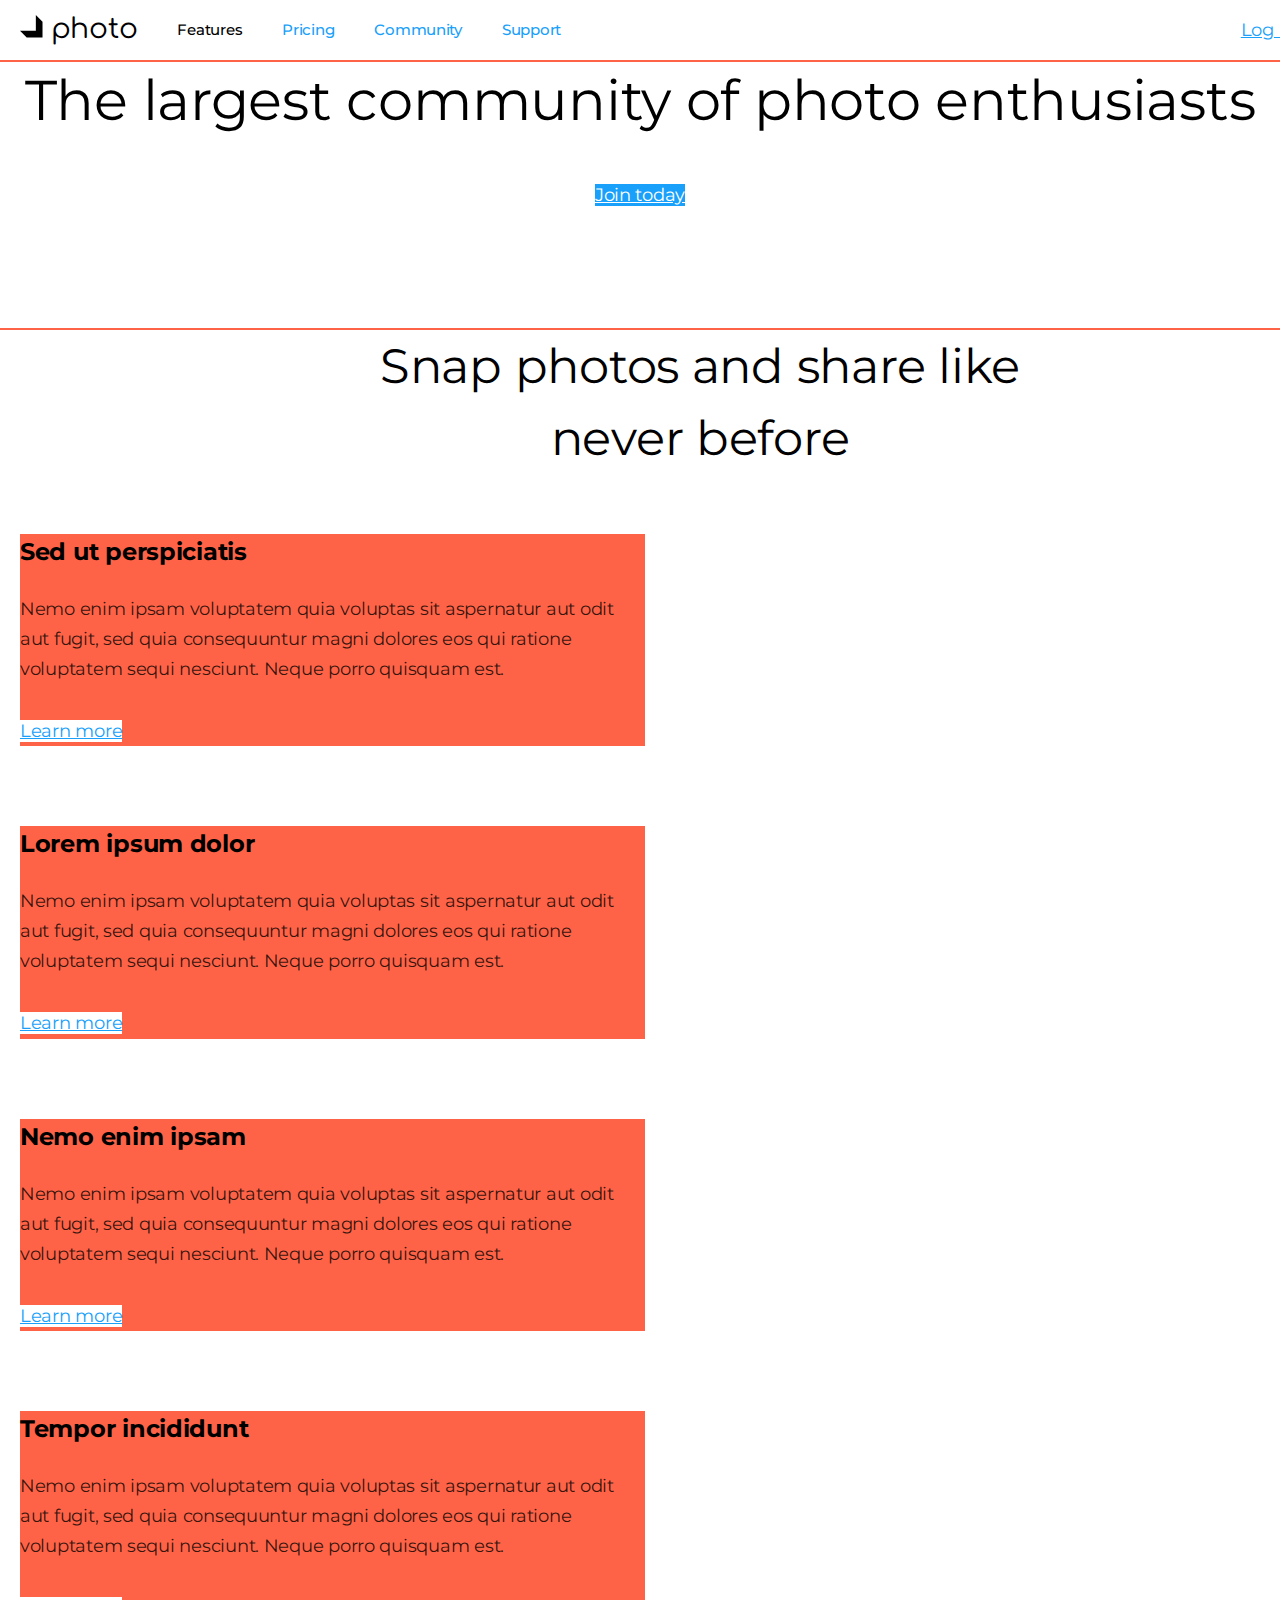
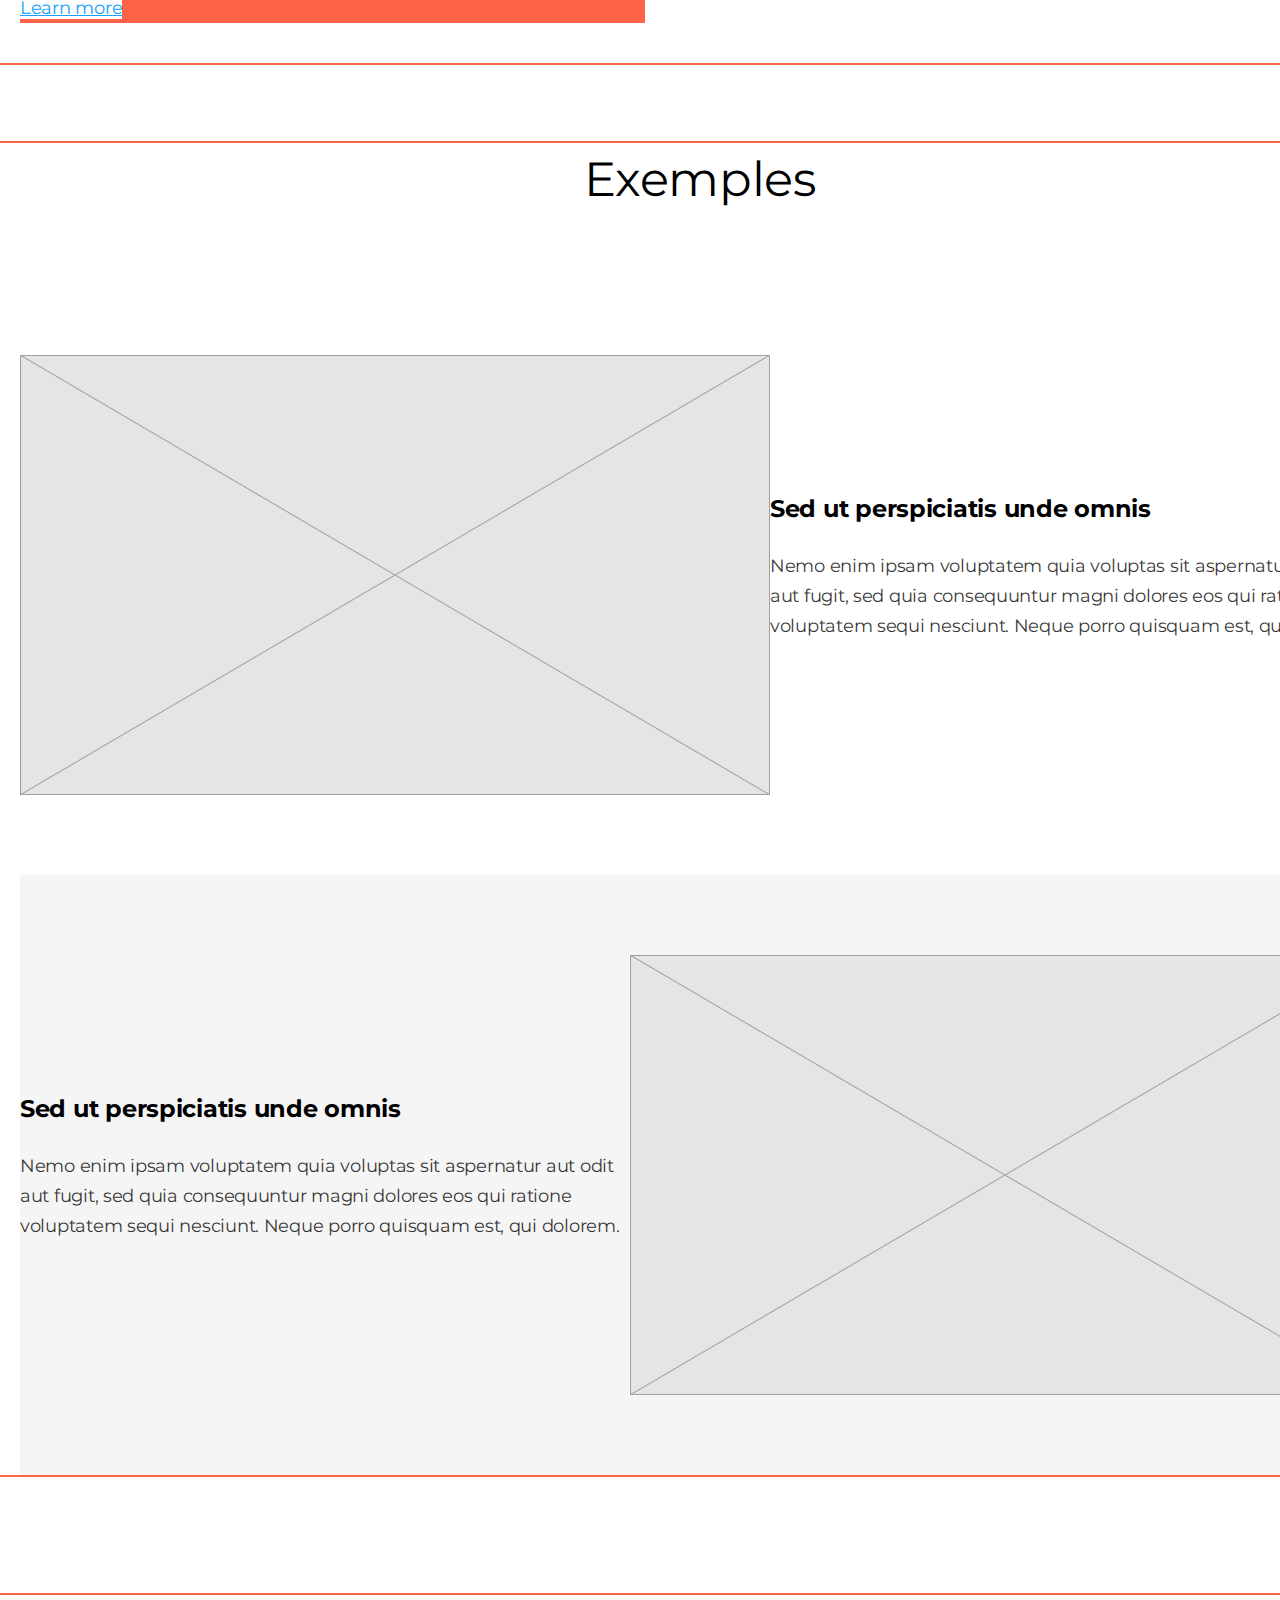
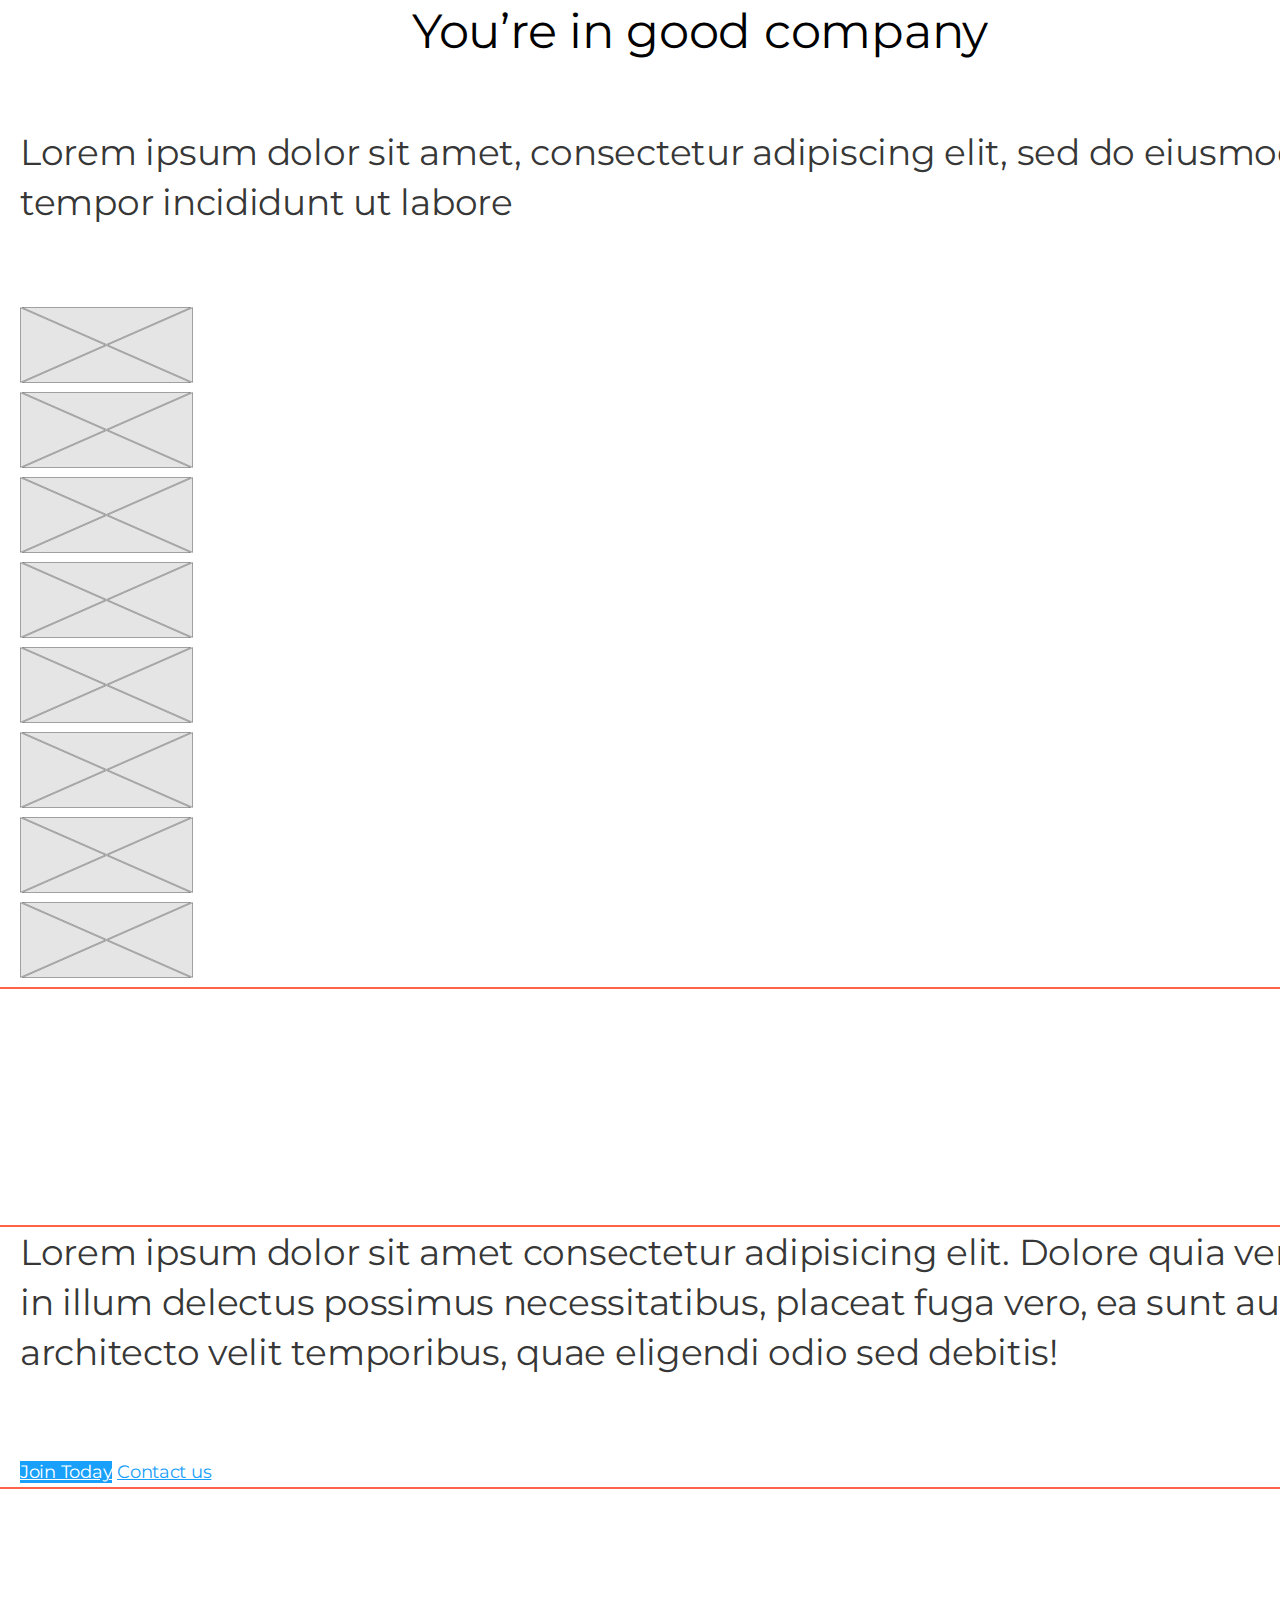
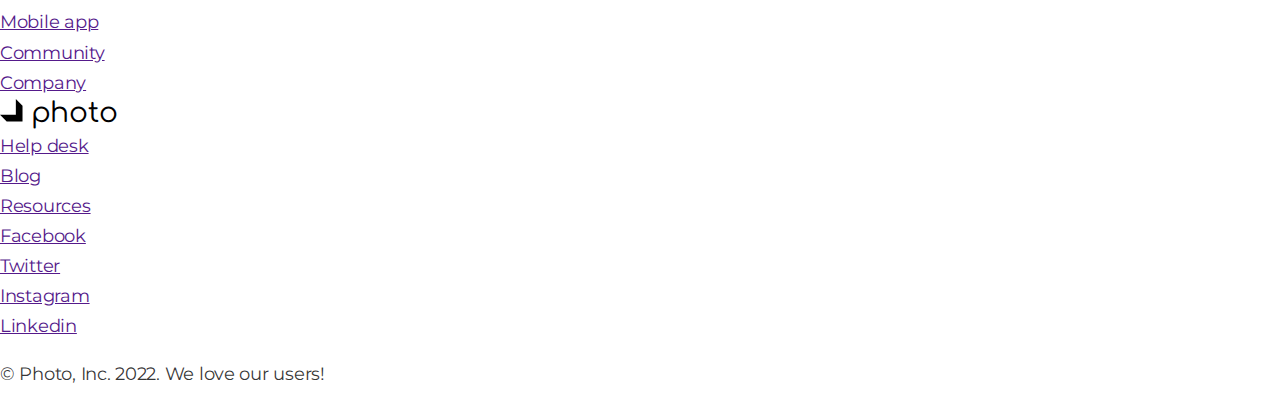
<file: index.html>
<!DOCTYPE html>
<html lang="en">
  <head>
    <meta charset="UTF-8" />
    <meta name="viewport" content="width=device-width, initial-scale=1.0" />
    <title>Photo app</title>

    <link
      href="https://fonts.googleapis.com/css2?family=Comfortaa&family=Montserrat:ital,wght@0,400;0,700;1,500&display=swap"
      rel="stylesheet"
    />

    <link
      rel="stylesheet"
      href="https://cdnjs.cloudflare.com/ajax/libs/modern-normalize/1.1.0/modern-normalize.min.css"
    />

    <link rel="stylesheet" href="./css/style.css" />
  </head>
  <body>
    <!-- Шапка сайта -->
    <header class="page-header">
      <nav class="container main-nav">
        <a href="./index.html" class="logo">
          <img src="./images/logo.svg" alt="Логотип компании" />
          photo
        </a>

        <ul class="site-nav list">
          <li class="item"><a href="" class="link current">Features</a></li>
          <li class="item"><a href="" class="link">Pricing</a></li>
          <li class="item"><a href="./community.html" class="link">Community</a></li>
          <li class="item"><a href="" class="link">Support</a></li>
        </ul>

        <ul class="auth-nav list">
          <li class="item"><a href="" class="button secondary">Log in</a></li>
          <li class="item"><a href="" class="button primary">Register</a></li>
        </ul>
      </nav>
    </header>

    <!-- Мейн блок -->
    <main>
      <!-- Герой -->
      <section class="hero">
        <h1 class="hero-title">The largest community of photo enthusiasts</h1>
        <a href="" class="button primary">Join today</a>
      </section>

      <!-- Преимущества -->
      <section class="section">
        <div class="container">
          <h2 class="section-title">Snap photos and share like <br />never before</h2>

          <ul class="feature-list list">
            <li class="item">
              <h3 class="title">Sed ut perspiciatis</h3>
              <p>
                Nemo enim ipsam voluptatem quia voluptas sit aspernatur aut odit aut fugit, sed quia
                consequuntur magni dolores eos qui ratione voluptatem sequi nesciunt. Neque porro
                quisquam est.
              </p>
              <a href="" class="button secondary">Learn more</a>
            </li>
            <li class="item">
              <h3 class="title">Lorem ipsum dolor</h3>
              <p>
                Nemo enim ipsam voluptatem quia voluptas sit aspernatur aut odit aut fugit, sed quia
                consequuntur magni dolores eos qui ratione voluptatem sequi nesciunt. Neque porro
                quisquam est.
              </p>
              <a href="" class="button secondary">Learn more</a>
            </li>
            <li class="item">
              <h3 class="title">Nemo enim ipsam</h3>
              <p>
                Nemo enim ipsam voluptatem quia voluptas sit aspernatur aut odit aut fugit, sed quia
                consequuntur magni dolores eos qui ratione voluptatem sequi nesciunt. Neque porro
                quisquam est.
              </p>
              <a href="" class="button secondary">Learn more</a>
            </li>
            <li class="item">
              <h3 class="title">Tempor incididunt</h3>
              <p>
                Nemo enim ipsam voluptatem quia voluptas sit aspernatur aut odit aut fugit, sed quia
                consequuntur magni dolores eos qui ratione voluptatem sequi nesciunt. Neque porro
                quisquam est.
              </p>
              <a href="" class="button secondary">Learn more</a>
            </li>
          </ul>
        </div>
      </section>

      <!-- Примеры работ -->
      <section class="section no-padding">
        <div class="container">
          <h2 class="section-title">Exemples</h2>

          <ul class="work-list list">
            <li class="item">
              <img src="./images/placeholder.png" alt="Зимний лес" width="750" />
              <div class="content">
                <h3 class="title">Sed ut perspiciatis unde omnis</h3>
                <p>
                  Nemo enim ipsam voluptatem quia voluptas sit aspernatur aut odit aut fugit, sed
                  quia consequuntur magni dolores eos qui ratione voluptatem sequi nesciunt. Neque
                  porro quisquam est, qui dolorem.
                </p>
              </div>
            </li>
            <li class="item">
              <img src="./images/placeholder.png" alt="Поле" width="750" />
              <div class="content">
                <h3 class="title">Sed ut perspiciatis unde omnis</h3>
                <p>
                  Nemo enim ipsam voluptatem quia voluptas sit aspernatur aut odit aut fugit, sed
                  quia consequuntur magni dolores eos qui ratione voluptatem sequi nesciunt. Neque
                  porro quisquam est, qui dolorem.
                </p>
              </div>
            </li>
          </ul>
        </div>
      </section>

      <!-- Клиенты -->
      <section class="section">
        <div class="container">
          <h2 class="section-title">You’re in good company</h2>
          <p class="section-description">
            Lorem ipsum dolor sit amet, consectetur adipiscing elit, sed do eiusmod tempor
            incididunt ut labore
          </p>

          <ul class="list">
            <li>
              <a href=""><img src="./images/icon.svg" alt="Логотип компании" /></a>
            </li>
            <li>
              <a href=""><img src="./images/icon.svg" alt="Логотип компании" /></a>
            </li>
            <li>
              <a href=""><img src="./images/icon.svg" alt="Логотип компании" /></a>
            </li>
            <li>
              <a href=""><img src="./images/icon.svg" alt="Логотип компании" /></a>
            </li>
            <li>
              <a href=""><img src="./images/icon.svg" alt="Логотип компании" /></a>
            </li>
            <li>
              <a href=""><img src="./images/icon.svg" alt="Логотип компании" /></a>
            </li>
            <li>
              <a href=""><img src="./images/icon.svg" alt="Логотип компании" /></a>
            </li>
            <li>
              <a href=""><img src="./images/icon.svg" alt="Логотип компании" /></a>
            </li>
          </ul>
        </div>
      </section>

      <!-- Регистрация -->
      <section class="section">
        <div class="container">
          <p class="section-description">
            Lorem ipsum dolor sit amet consectetur adipisicing elit. Dolore quia veniam in illum
            delectus possimus necessitatibus, placeat fuga vero, ea sunt autem architecto velit
            temporibus, quae eligendi odio sed debitis!
          </p>
          <a href="" class="button primary">Join Today</a>
          <a href="" class="button secondary">Contact us</a>
        </div>
      </section>
    </main>

    <!-- Футер -->
    <footer>
      <ul class="list">
        <li><a href="">Mobile app</a></li>
        <li><a href="">Community</a></li>
        <li><a href="">Company</a></li>
      </ul>

      <a href="./index.html" class="logo">
        <img src="./images/logo.svg" alt="Логотип компании" />
        photo
      </a>

      <ul class="list">
        <li><a href="">Help desk</a></li>
        <li><a href="">Blog</a></li>
        <li><a href="">Resources</a></li>
      </ul>

      <ul class="list">
        <li><a href="">Facebook</a></li>
        <li><a href="">Twitter</a></li>
        <li><a href="">Instagram</a></li>
        <li><a href="">Linkedin</a></li>
      </ul>

      <p>&copy; Photo, Inc. 2022. We love our users!</p>
    </footer>
  </body>
</html>
</file>
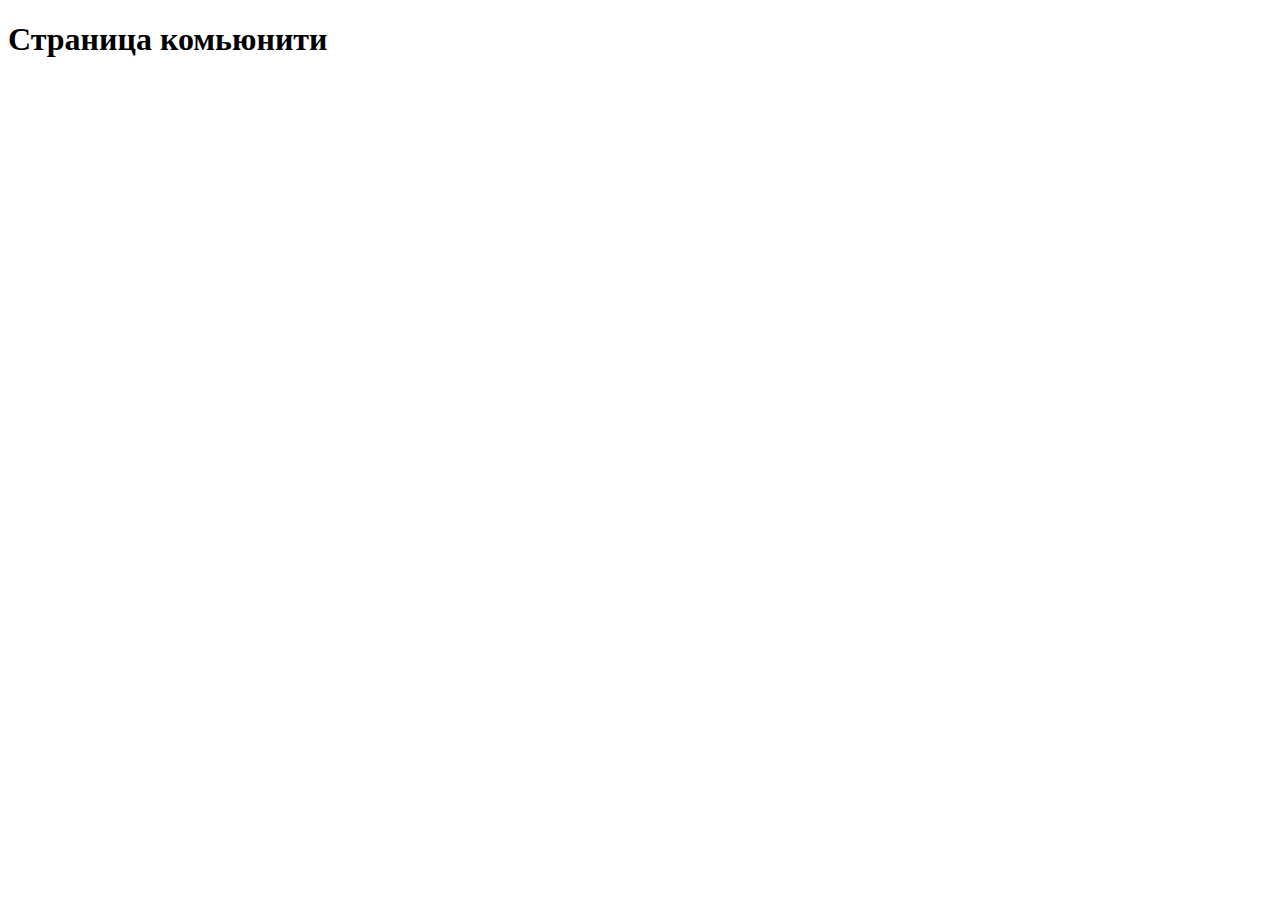
<file: community.html>
<!DOCTYPE html>
<html lang="en">
<head>
	<meta charset="UTF-8">
	<meta http-equiv="X-UA-Compatible" content="IE=edge">
	<meta name="viewport" content="width=device-width, initial-scale=1.0">
	<title>Document</title>
</head>
<body>
	<h1>Страница комьюнити</h1>
</body>
</html>
</file>
<file: css/style.css>
/* 
Цвет основного текста: #0000;
Вторичный цвет текста: rgba(0, 0, 0, 0.8);
Вторичный цвет фона: #F5F5F5;
Белый: #FFFFFF;
Акцентный: #18A0FB;

font-family: 'Comfortaa', cursive;
font-family: 'Montserrat', sans-serif;
*/

:root {
	--primary-text-color: rgba(0, 0, 0, 0.8);
	--title-text-color: #000000;
	--accent-color: #18A0FB;
	--primary-white-color: #FFFFFF;
	--secondary-bg-color: #F5F5F5;
}

body {
	background-color: var(--primary-white-color);
	color: var(--primary-text-color);

	font-family: 'Montserrat', sans-serif;
	letter-spacing: -0.015em;
	font-size: 18px;
	line-height: 1.67;
}

/* Утилиты */
.list {
	padding: 0;
	margin: 0;
	list-style: none;
}

/* Container */
.container {
	margin-left: auto;
	margin-right: auto;
	width: 1400px;
	padding-left: 20px;
	padding-right: 20px;
	outline: 2px solid tomato;
}

/* Logo */
.logo {
	color: var(--title-text-color);

	font-family: 'Comfortaa', cursive;
	font-size: 28px;
	line-height: 1.14;
	text-decoration: none;
}

.logo:hover {
	color: var(--accent-color);
}

/* Page header */
.page-header {
}

/* Main nav */
.main-nav {
	display: flex;
	align-items: center;
}

/* Site nav */
.site-nav {
	display: flex;
	margin-left: 40px;
}

.site-nav .item:not(:last-child) {
	margin-right: 40px;
}

.site-nav .link {
	display: block;
	padding-top: 21px;
	padding-bottom: 21px;

	color: var(--accent-color);
	font-weight: 500;
	font-size: 15px;
	line-height: 1.2;
	text-decoration: none;
}

.site-nav .link:hover,
.site-nav .link:focus {
	color: var(--title-text-color);
}

.site-nav .link.current {
	color: var(--title-text-color);
}

/* Auth nav */
.auth-nav {
	display: flex;
	margin-left: auto;
}

.auth-nav .item + .item {
	margin-left: 12px;
}

/* Hero */
.hero {
	text-align: center;
}
.hero-title {
	margin-top: 0;
	margin-bottom: 40px;
	color: var(--title-text-color);

	font-weight: 400;
	font-size: 56px;
	line-height: 1.43;
 }

 /* Section */
.section {
	padding-top: 120px;
	padding-bottom: 120px;
}

.section.no-padding {
	padding-top: 0;
	padding-bottom: 0;
}

.section-title {
	margin-top: 0;
	margin-bottom: 60px;
	color: var(--title-text-color);

	font-weight: 400;
	font-size: 48px;
	line-height: 1.5;
	text-align: center;
}

.section-description {
	margin-top: 0;
	margin-bottom: 80px;
	font-size: 36px;
	line-height: 1.39;
}

/* Feature */
.feature-list {
	display: flex;
	flex-wrap: wrap;
	margin: -40px -75px;	
}

.feature-list .item {
	width: 625px;
	margin: 40px 75px;
	background-color: tomato;
}

.feature-list .title,
.work-list .title {
	margin-top: 0;
	margin-bottom: 24px;
	color: var(--title-text-color);

	font-weight: 700;
	font-size: 24px;
	line-height: 1.5;
}

/* Works */
.work-list > .item {
	display: flex;
	align-items: center;
	padding-top: 80px;
	padding-bottom: 80px;
	background-color: var(--primary-white-color);
}

.work-list > .item:nth-child(2n) {
	flex-direction: row-reverse;
	background-color: var(--secondary-bg-color);

}

.feature-list p {
	margin-top: 0;
	margin-bottom: 32px;
}

.w

/* Button */
.button {
	display: inline-block;
	border: 1px solid transparent;
	border-radius: 6px;
	padding: 11px 34px;
	min-width: 130px;

	color: var(--title-text-color);
	background-color: var(--primary-white-color);

	font-weight: 500;
	font-size: 15px;
	line-height: 1.2;
	text-decoration: none;
	text-align: center;
}

.button.primary {
	background-color: var(--accent-color);
	color: var(--primary-white-color);
}

.button.secondary {
	border-color: var(--accent-color);
	background-color: var(--primary-white-color);
	color: var(--accent-color);
}

/* Footer */
.copyright {
	font-size: 15px;
	line-height: 1.6;
}

.social > .label {
	font-size: 15px;
	line-height: 1.6;
}
</file>
